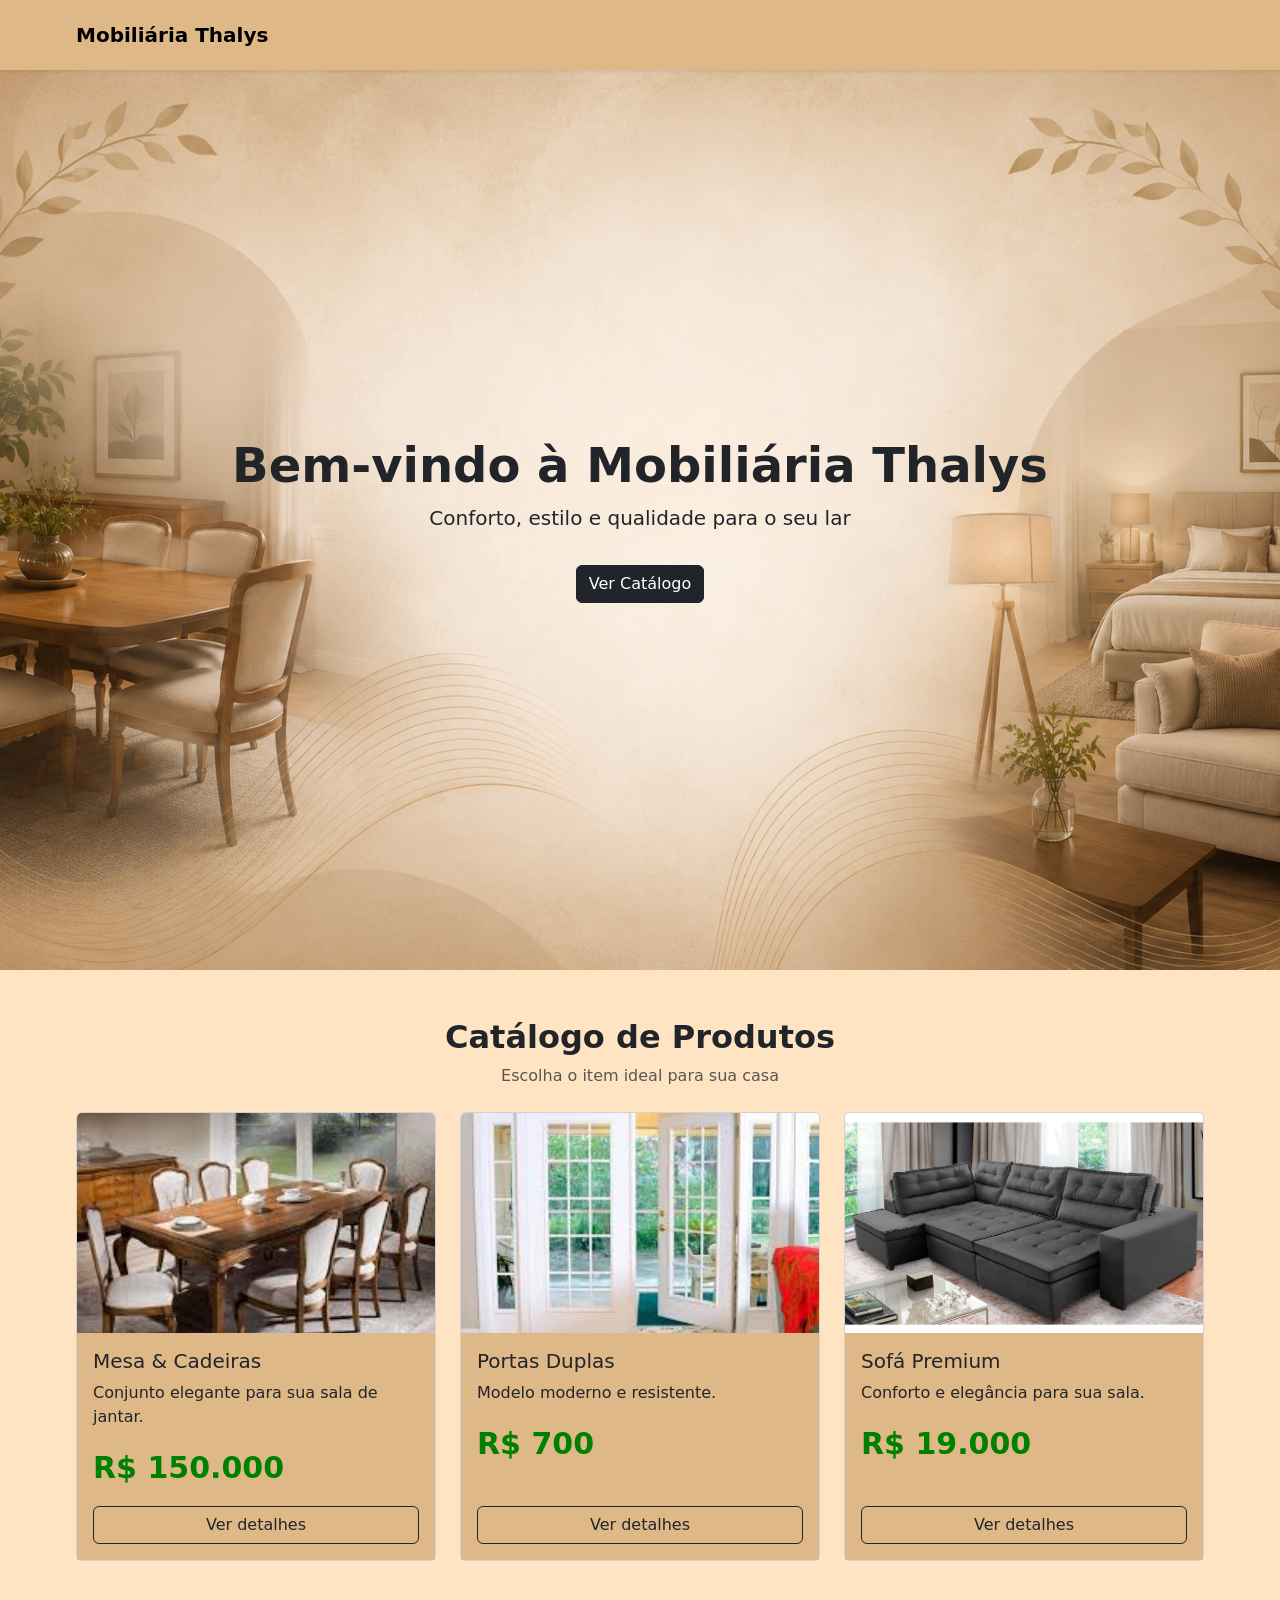
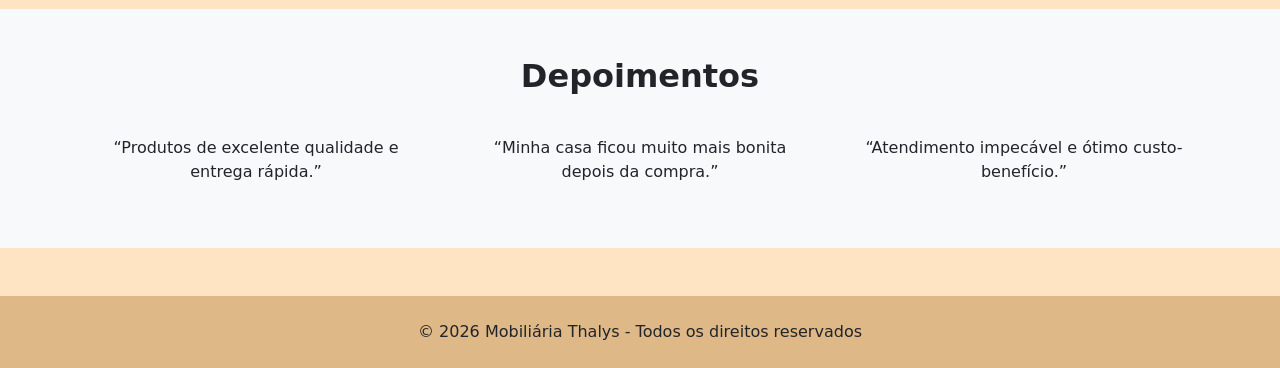
<file: index.html>
<!doctype html>
<html lang="pt-br">

<head>
    <meta charset="utf-8">
    <meta name="viewport" content="width=device-width, initial-scale=1">
    <title>Mobiliária Thalys</title>

    <link href="https://cdn.jsdelivr.net/npm/bootstrap@5.3.8/dist/css/bootstrap.min.css" rel="stylesheet">
    <link rel="stylesheet" href="css/style.css">
</head>

<body>

    <!-- NAVBAR -->
    <nav class="navbar navbar-expand-lg navbar-light bg-cor shadow-sm">
        <div class="container">
            <a class="navbar-brand fw-bold" href="catalogo.html">Mobiliária Thalys</a>

            <button class="navbar-toggler" type="button" data-bs-toggle="collapse" data-bs-target="#nav">
                <span class="navbar-toggler-icon"></span>
            </button>
        </div>
    </nav>

    <!-- HERO -->
    <section class="hero d-flex align-items-center text-center">
        <div class="container hero-content">
            <h1 class="display-5 fw-bold">Bem-vindo à Mobiliária Thalys</h1>
            <p class="lead">Conforto, estilo e qualidade para o seu lar</p>
            <a href="catalogo.html" class="btn btn-dark mt-3">Ver Catálogo</a>
        </div>
    </section>

    <!-- CATÁLOGO -->
    <section class="py-5" id="catalogo">
        <div class="container">

            <div class="text-center mb-4">
                <h2 class="fw-bold">Catálogo de Produtos</h2>
                <p class="text-muted">Escolha o item ideal para sua casa</p>
            </div>

            <div class="row g-4">

                <!-- MESA -->
                <div class="col-12 col-md-6 col-lg-4">
                    <div class="card card-custom h-100">
                        <img src="img/imagemcadeiras.jpg" class="card-img-top" alt="Mesa e Cadeiras">

                        <div class="card-body d-flex flex-column">
                            <h5 class="card-title">Mesa & Cadeiras</h5>

                            <p class="card-text">
                                Conjunto elegante para sua sala de jantar.
                            </p>

                            <p class="preco">
                                R$ 150.000
                            </p>

                            <a href="mesa.html" class="btn btn-outline-dark mt-auto">
                                Ver detalhes
                            </a>
                        </div>
                    </div>
                </div>

                <!-- PORTAS -->
                <div class="col-12 col-md-6 col-lg-4">
                    <div class="card card-custom h-100">
                        <img src="img/portas.jpg" class="card-img-top" alt="Portas Duplas">

                        <div class="card-body d-flex flex-column">
                            <h5 class="card-title">Portas Duplas</h5>

                            <p class="card-text">
                                Modelo moderno e resistente.
                            </p>

                            <p class="preco">
                                R$ 700
                            </p>

                            <a href="#" class="btn btn-outline-dark mt-auto">
                                Ver detalhes
                            </a>
                        </div>
                    </div>
                </div>

                <!-- SOFÁ -->
                <div class="col-12 col-md-6 col-lg-4">
                    <div class="card card-custom h-100">
                        <img src="img/sofa.webp" class="card-img-top" alt="Sofá Premium">

                        <div class="card-body d-flex flex-column">
                            <h5 class="card-title">Sofá Premium</h5>

                            <p class="card-text">
                                Conforto e elegância para sua sala.
                            </p>

                            <p class="preco">
                                R$ 19.000
                            </p>

                            <a href="sofa.html" class="btn btn-outline-dark mt-auto">
                                Ver detalhes
                            </a>
                        </div>
                    </div>
                </div>

            </div>

        </div>
    </section>

    <!-- DEPOIMENTOS -->
    <section class="py-5 bg-light">
        <div class="container text-center">

            <h2 class="fw-bold mb-4">Depoimentos</h2>

            <div class="row g-4">

                <div class="col-md-4">
                    <div class="p-3 depoimento">
                        “Produtos de excelente qualidade e entrega rápida.”
                    </div>
                </div>

                <div class="col-md-4">
                    <div class="p-3 depoimento">
                        “Minha casa ficou muito mais bonita depois da compra.”
                    </div>
                </div>

                <div class="col-md-4">
                    <div class="p-3 depoimento">
                        “Atendimento impecável e ótimo custo-benefício.”
                    </div>
                </div>

            </div>

        </div>
    </section>

    <!-- FOOTER -->
    <footer class="text-center py-4 bg-cor mt-5">
        <p class="mb-0">© 2026 Mobiliária Thalys - Todos os direitos reservados</p>
    </footer>

    <script src="https://cdn.jsdelivr.net/npm/bootstrap@5.3.8/dist/js/bootstrap.bundle.min.js"></script>

</body>

</html>
</file>
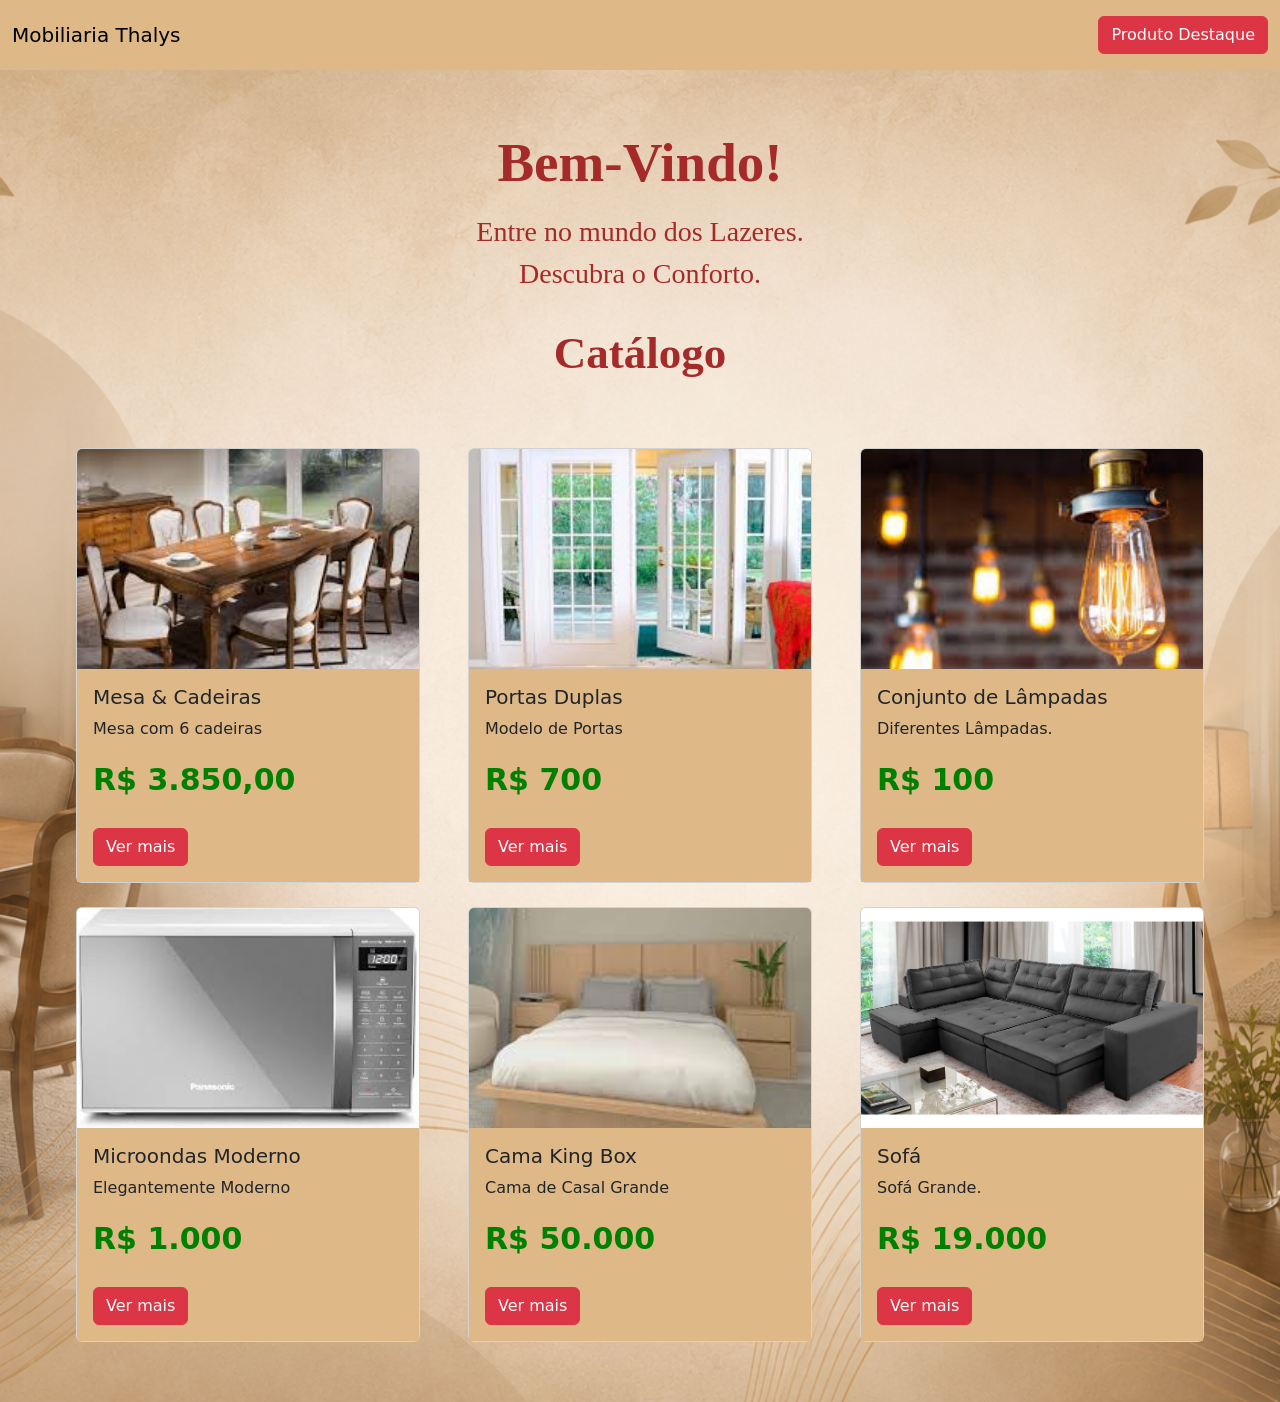
<file: catalogo.html>
<!doctype html>
<html lang="pt-br">

<head>
    <meta charset="utf-8">
    <meta name="viewport" content="width=device-width, initial-scale=1">
    <title>Site Imóveis</title>

    <link href="https://cdn.jsdelivr.net/npm/bootstrap@5.3.8/dist/css/bootstrap.min.css" rel="stylesheet">
    <link rel="stylesheet" href="css/style.css">
</head>

<body>

    <header>
        <nav class="navbar navbar-expand-lg bg-cor">
            <div class="container-fluid">
               <a class="navbar-brand" href="index.html">Mobiliaria Thalys</a>

                <button class="navbar-toggler" type="button" data-bs-toggle="collapse"
                    data-bs-target="#navbarSupportedContent">
                    <span class="navbar-toggler-icon"></span>
                </button>

                <a href="mesa.html" class="btn btn-danger">
                    Produto Destaque
                </a>
            </div>
        </nav>
    </header>

    <section class="hero">

       <div class="conteudo-hero">

    <div class="one">

        <h3>Bem-Vindo!</h3>

        <p>
            Entre no mundo dos Lazeres.<br>
            Descubra o Conforto.
        </p>

        <div class="catalogo">
            Catálogo
        </div>

    </div>

</div>

        <div class="container mt-5">

            <div class="row gx-5 gy-4">

                <div class="col-12 col-md-6 col-lg-4">
                    <div class="card h-100">
                        <img src="img/imagemcadeiras.jpg" class="card-img-top" alt="Mesa e cadeiras">

                        <div class="card-body">
                            <h5 class="card-title">Mesa & Cadeiras</h5>

                            <p class="card-text">
                                Mesa com 6 cadeiras
                            </p>

                            <p class="preco">
                                R$ 3.850,00
                            </p>

                            <a href="mesa.html" class="btn btn-danger">
                                Ver mais
                            </a>
                        </div>
                    </div>
                </div>

                <div class="col-12 col-md-6 col-lg-4">
                    <div class="card h-100">
                        <img src="img/portas.jpg" class="card-img-top" alt="Portas">

                        <div class="card-body">
                            <h5 class="card-title">Portas Duplas</h5>

                            <p class="card-text">
                                Modelo de Portas
                            </p>

                            <p class="preco">
                                R$ 700
                            </p>

                            <a href="#" class="btn btn-danger">
                                Ver mais
                            </a>
                        </div>
                    </div>
                </div>

                <div class="col-12 col-md-6 col-lg-4">
                    <div class="card h-100">
                        <img src="img/lampadas.jpg" class="card-img-top" alt="Lâmpadas">

                        <div class="card-body">
                            <h5 class="card-title">
                                Conjunto de Lâmpadas
                            </h5>

                            <p class="card-text">
                                Diferentes Lâmpadas.
                            </p>

                            <p class="preco">
                                R$ 100
                            </p>

                            <a href="#" class="btn btn-danger">
                                Ver mais
                            </a>
                        </div>
                    </div>
                </div>

                <div class="col-12 col-md-6 col-lg-4">
                    <div class="card h-100">
                        <img src="img/microndas.jpg" class="card-img-top" alt="Microondas">

                        <div class="card-body">
                            <h5 class="card-title">
                                Microondas Moderno
                            </h5>

                            <p class="card-text">
                                Elegantemente Moderno
                            </p>

                            <p class="preco">
                                R$ 1.000
                            </p>

                            <a href="#" class="btn btn-danger">
                                Ver mais
                            </a>
                        </div>
                    </div>
                </div>

                <div class="col-12 col-md-6 col-lg-4">
                    <div class="card h-100">
                        <img src="img/camacasal.jpg" class="card-img-top" alt="Cama">

                        <div class="card-body">
                            <h5 class="card-title">
                                Cama King Box
                            </h5>

                            <p class="card-text">
                                Cama de Casal Grande
                            </p>

                            <p class="preco">
                                R$ 50.000
                            </p>

                            <a href="cama.html" class="btn btn-danger">
                                Ver mais
                            </a>
                        </div>
                    </div>
                </div>

                <div class="col-12 col-md-6 col-lg-4">
                    <div class="card h-100">
                        <img src="img/sofa.webp" class="card-img-top" alt="Sofá">

                        <div class="card-body">
                            <h5 class="card-title">
                                Sofá
                            </h5>

                            <p class="card-text">
                                Sofá Grande.
                            </p>

                            <p class="preco">
                                R$ 19.000
                            </p>

                            <a href="sofa.html" class="btn btn-danger">
                                Ver mais
                            </a>
                        </div>
                    </div>
                </div>

            </div>

        </div>

    </section>

    <script src="https://cdn.jsdelivr.net/npm/bootstrap@5.3.8/dist/js/bootstrap.bundle.min.js"></script>

</body>

</html>
</file>
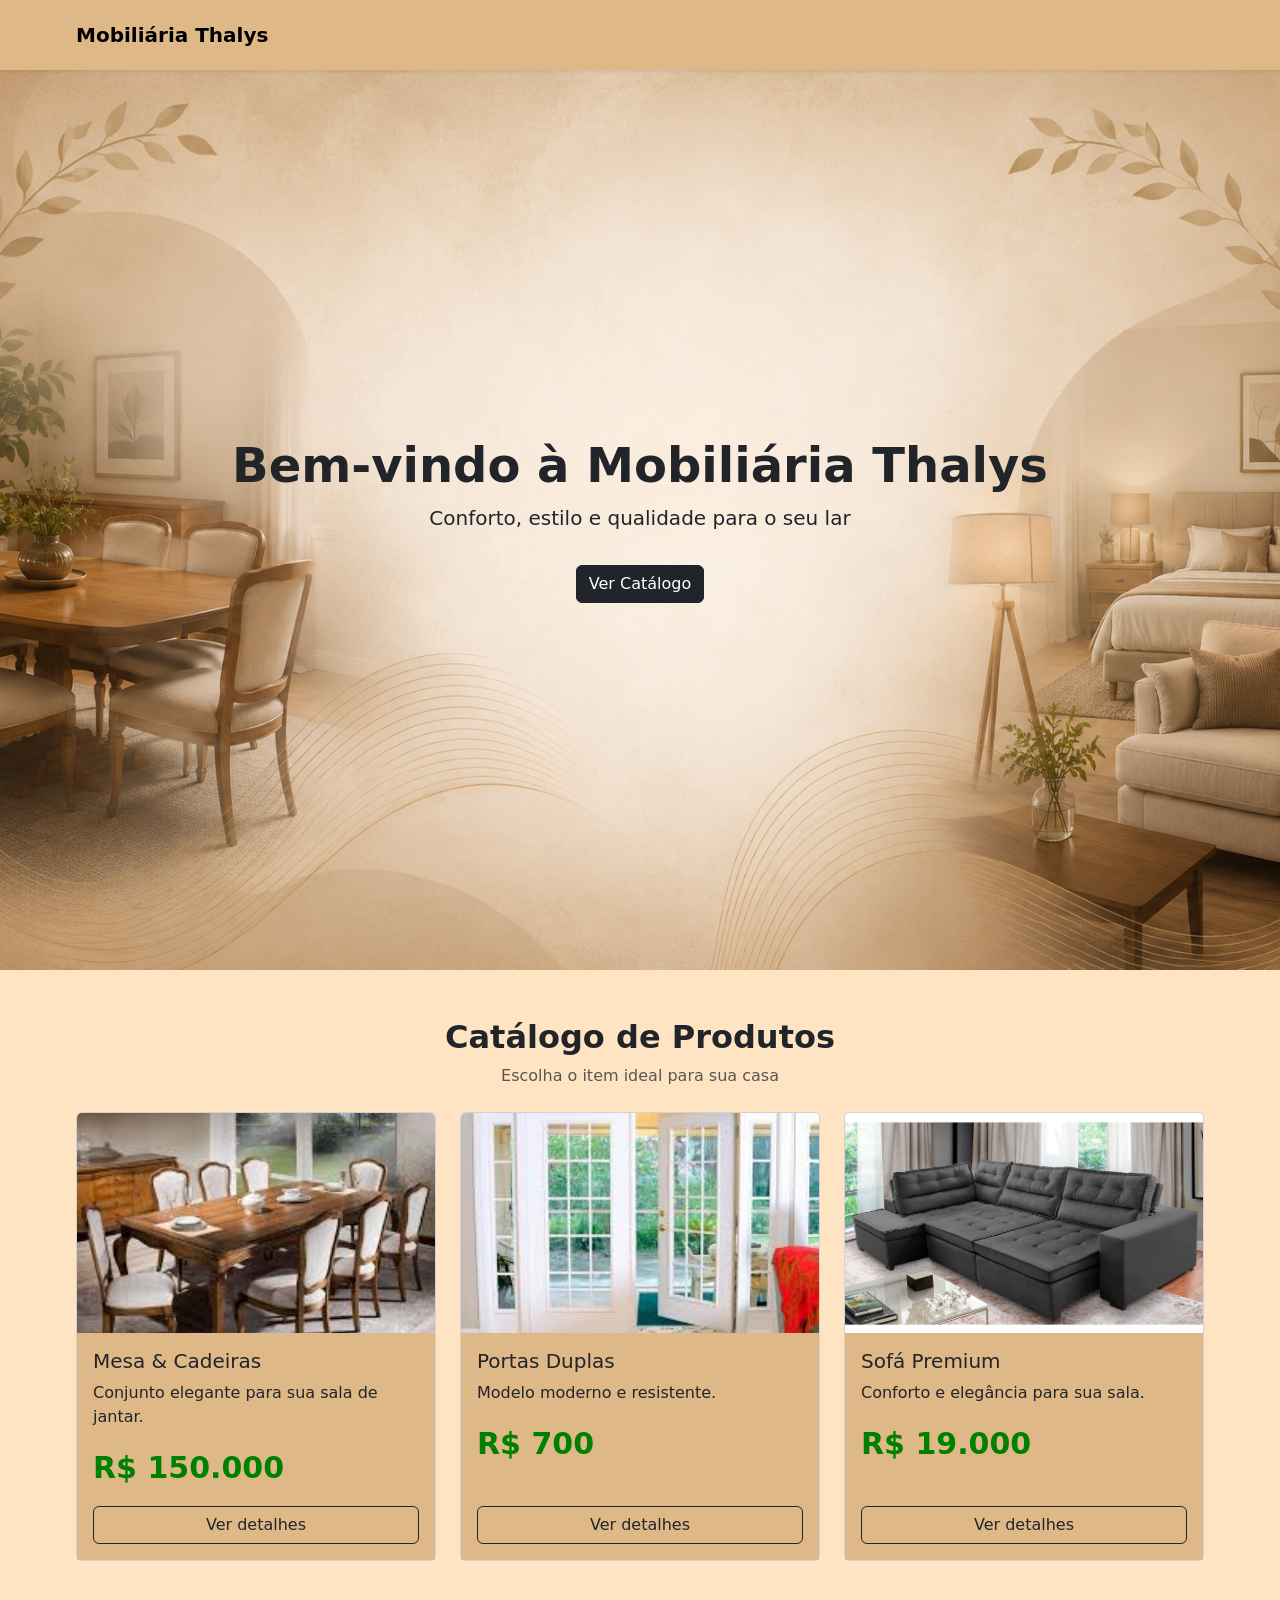
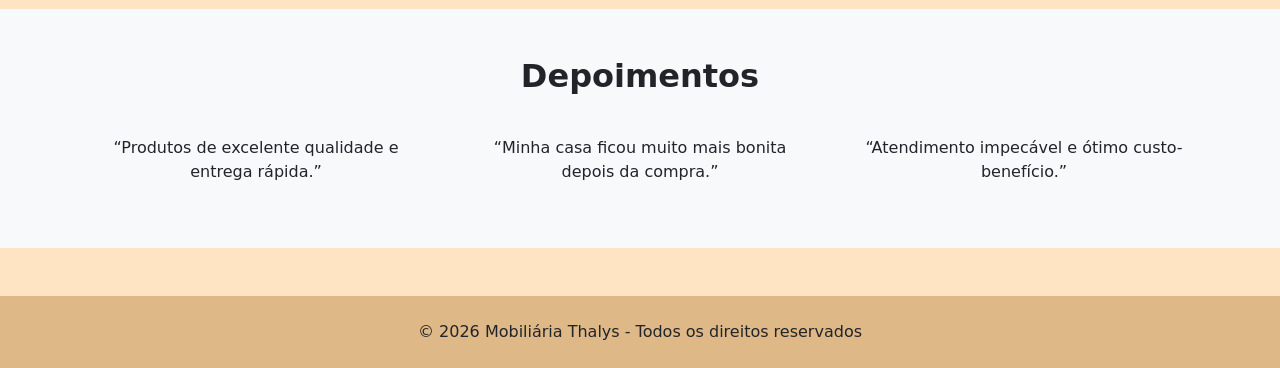
<file: menu.html>
<!doctype html>
<html lang="pt-br">

<head>
    <meta charset="utf-8">
    <meta name="viewport" content="width=device-width, initial-scale=1">
    <title>Mobiliária Thalys</title>

    <link href="https://cdn.jsdelivr.net/npm/bootstrap@5.3.8/dist/css/bootstrap.min.css" rel="stylesheet">
    <link rel="stylesheet" href="css/style.css">
</head>

<body>

    <!-- NAVBAR -->
    <nav class="navbar navbar-expand-lg navbar-light bg-cor shadow-sm">
        <div class="container">
            <a class="navbar-brand fw-bold" href="index.html">Mobiliária Thalys</a>

            <button class="navbar-toggler" type="button" data-bs-toggle="collapse" data-bs-target="#nav">
                <span class="navbar-toggler-icon"></span>
            </button>
        </div>
    </nav>

    <!-- HERO -->
    <section class="hero d-flex align-items-center text-center">
        <div class="container hero-content">
            <h1 class="display-5 fw-bold">Bem-vindo à Mobiliária Thalys</h1>
            <p class="lead">Conforto, estilo e qualidade para o seu lar</p>
            <a href="index.html" class="btn btn-dark mt-3">Ver Catálogo</a>
        </div>
    </section>

    <!-- CATÁLOGO -->
    <section class="py-5" id="catalogo">
        <div class="container">

            <div class="text-center mb-4">
                <h2 class="fw-bold">Catálogo de Produtos</h2>
                <p class="text-muted">Escolha o item ideal para sua casa</p>
            </div>

            <div class="row g-4">

                <!-- MESA -->
                <div class="col-12 col-md-6 col-lg-4">
                    <div class="card card-custom h-100">
                        <img src="img/imagemcadeiras.jpg" class="card-img-top" alt="Mesa e Cadeiras">

                        <div class="card-body d-flex flex-column">
                            <h5 class="card-title">Mesa & Cadeiras</h5>

                            <p class="card-text">
                                Conjunto elegante para sua sala de jantar.
                            </p>

                            <p class="preco">
                                R$ 150.000
                            </p>

                            <a href="mesa.html" class="btn btn-outline-dark mt-auto">
                                Ver detalhes
                            </a>
                        </div>
                    </div>
                </div>

                <!-- PORTAS -->
                <div class="col-12 col-md-6 col-lg-4">
                    <div class="card card-custom h-100">
                        <img src="img/portas.jpg" class="card-img-top" alt="Portas Duplas">

                        <div class="card-body d-flex flex-column">
                            <h5 class="card-title">Portas Duplas</h5>

                            <p class="card-text">
                                Modelo moderno e resistente.
                            </p>

                            <p class="preco">
                                R$ 700
                            </p>

                            <a href="#" class="btn btn-outline-dark mt-auto">
                                Ver detalhes
                            </a>
                        </div>
                    </div>
                </div>

                <!-- SOFÁ -->
                <div class="col-12 col-md-6 col-lg-4">
                    <div class="card card-custom h-100">
                        <img src="img/sofa.webp" class="card-img-top" alt="Sofá Premium">

                        <div class="card-body d-flex flex-column">
                            <h5 class="card-title">Sofá Premium</h5>

                            <p class="card-text">
                                Conforto e elegância para sua sala.
                            </p>

                            <p class="preco">
                                R$ 19.000
                            </p>

                            <a href="sofa.html" class="btn btn-outline-dark mt-auto">
                                Ver detalhes
                            </a>
                        </div>
                    </div>
                </div>

            </div>

        </div>
    </section>

    <!-- DEPOIMENTOS -->
    <section class="py-5 bg-light">
        <div class="container text-center">

            <h2 class="fw-bold mb-4">Depoimentos</h2>

            <div class="row g-4">

                <div class="col-md-4">
                    <div class="p-3 depoimento">
                        “Produtos de excelente qualidade e entrega rápida.”
                    </div>
                </div>

                <div class="col-md-4">
                    <div class="p-3 depoimento">
                        “Minha casa ficou muito mais bonita depois da compra.”
                    </div>
                </div>

                <div class="col-md-4">
                    <div class="p-3 depoimento">
                        “Atendimento impecável e ótimo custo-benefício.”
                    </div>
                </div>

            </div>

        </div>
    </section>

    <!-- FOOTER -->
    <footer class="text-center py-4 bg-cor mt-5">
        <p class="mb-0">© 2026 Mobiliária Thalys - Todos os direitos reservados</p>
    </footer>

    <script src="https://cdn.jsdelivr.net/npm/bootstrap@5.3.8/dist/js/bootstrap.bundle.min.js"></script>

</body>

</html>
</file>
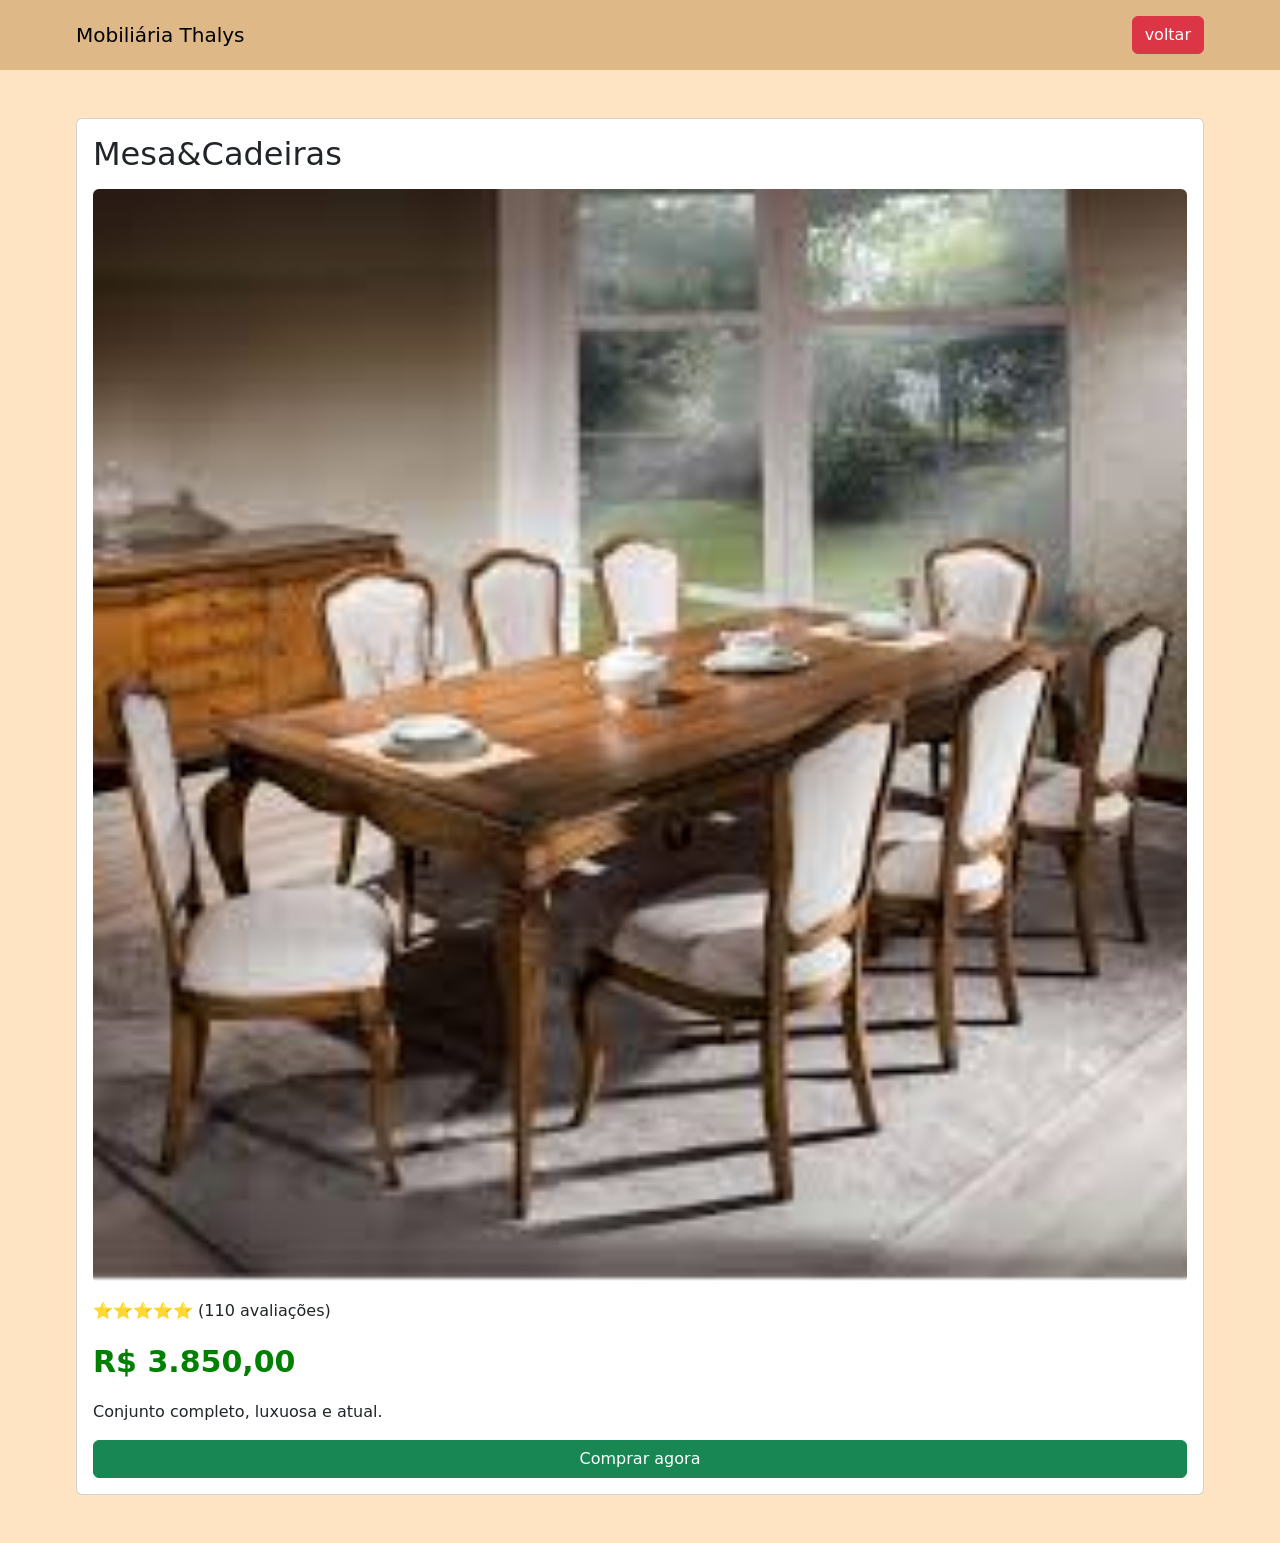
<file: Mesa.html>
<!DOCTYPE html>
<html lang="pt-br">

<head>
    <meta charset="UTF-8">
    <meta name="viewport" content="width=device-width, initial-scale=1.0">
    <title>Mesa&Cadeiras</title>

    <link href="https://cdn.jsdelivr.net/npm/bootstrap@5.3.8/dist/css/bootstrap.min.css" rel="stylesheet">
    <link rel="stylesheet" href="/css/style.css">
</head>

<body>

<!-- NAVBAR -->
<nav class="navbar navbar-expand-lg navbar-light bg-cor">
    <div class="container">
        <a class="navbar-brand" href="index.html">Mobiliária Thalys</a>
        <a class="btn btn-danger" href="index.html">voltar</a>
    </div>
</nav>

<!-- CONTEÚDO -->
<div class="container py-5">

    <div class="card card-custom p-3">

        <h2 class="mb-3">Mesa&Cadeiras</h2>

        <img src="/img/imagemcadeiras.jpg" class="img-fluid rounded mb-3">

        <p>⭐⭐⭐⭐⭐ (110 avaliações)</p>

        <p class="preco">R$ 3.850,00</p>

        <p>
            Conjunto completo, luxuosa e atual.
        </p>

        <button class="btn btn-success w-100">
            Comprar agora
        </button>

    </div>

</div>

<script src="https://cdn.jsdelivr.net/npm/bootstrap@5.3.8/dist/js/bootstrap.bundle.min.js"></script>

</body>
</html>
</file>
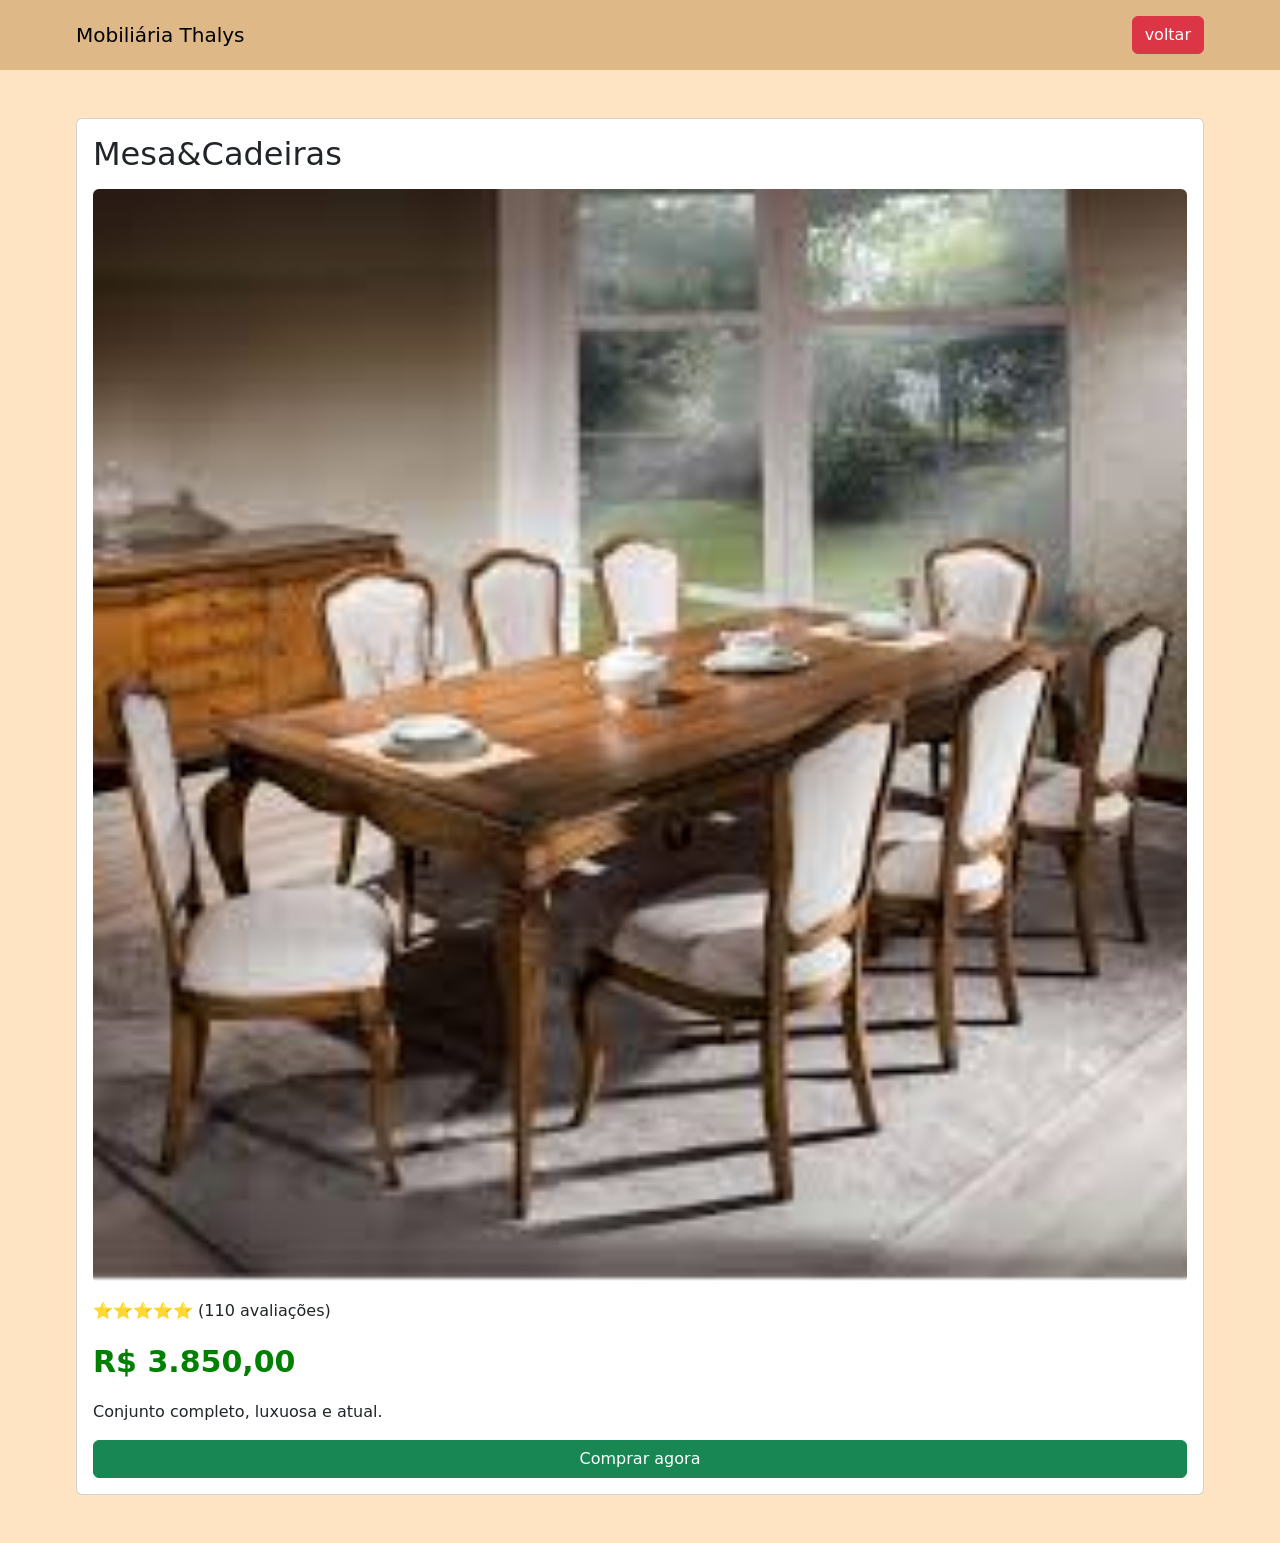
<file: mesa.html>
<!DOCTYPE html>
<html lang="pt-br">

<head>
    <meta charset="UTF-8">
    <meta name="viewport" content="width=device-width, initial-scale=1.0">
    <title>Mesa&Cadeiras</title>

    <link href="https://cdn.jsdelivr.net/npm/bootstrap@5.3.8/dist/css/bootstrap.min.css" rel="stylesheet">
    <link rel="stylesheet" href="css/style.css">
</head>

<body>

<!-- NAVBAR -->
<nav class="navbar navbar-expand-lg navbar-light bg-cor">
    <div class="container">
        <a class="navbar-brand" href="index.html">Mobiliária Thalys</a>
        <a class="btn btn-danger" href="index.html">voltar</a>
    </div>
</nav>

<!-- CONTEÚDO -->
<div class="container py-5">

    <div class="card card-custom p-3">

        <h2 class="mb-3">Mesa&Cadeiras</h2>

        <img src="img/imagemcadeiras.jpg" class="img-fluid rounded mb-3">

        <p>⭐⭐⭐⭐⭐ (110 avaliações)</p>

        <p class="preco">R$ 3.850,00</p>

        <p>
            Conjunto completo, luxuosa e atual.
        </p>

        <button class="btn btn-success w-100">
            Comprar agora
        </button>

    </div>

</div>

<script src="https://cdn.jsdelivr.net/npm/bootstrap@5.3.8/dist/js/bootstrap.bundle.min.js"></script>

</body>
</html>
</file>
<file: css/style.css>
*{
    margin:0;
    padding:0;
    box-sizing:border-box;
}

background-image: url("img/BackGroundImoveis.png");

body{
    background-color:bisque;
    font-family:Arial, Helvetica, sans-serif;
}



.bg-cor{
    background-color:burlywood;
    padding:15px 0;
}

header{
    text-align:center;
}

.hero{

    min-height:100vh;

    background-image:url("../img/BackGroundImoveis.png");

    background-size:cover;

    background-position:center;

    background-repeat:no-repeat;

    padding:60px 0;

}

}

.heroMenu{

    height:420px;

    background-image:url("../img/BackGroundImoveis.png");

    background-size:cover;

    background-position:center;

    background-repeat:no-repeat;

    display:flex;

    justify-content:center;

    align-items:center;

    color:white;

    text-align:center;

}

.conteudo-hero{

    text-align:center;

    margin-bottom:60px;

}

.one{

    color:brown;

}

.one h3{

    font-size:55px;

    font-family:"Times New Roman", serif;

    font-weight:bold;

}

.one p{

    font-size:28px;

    margin-top:15px;

    font-family:"Times New Roman", serif;

}

.catalogo{

    margin-top:25px;

    font-size:45px;

    font-weight:bold;

    color:brown;

    font-family:"Times New Roman", serif;

}

/* ==========================
   CONTAINER
========================== */

.container{

    width:90%;

    max-width:1200px;

    margin:auto;

}

/* ==========================
   CARDS
========================== */

.card{

    transition:0.3s;

}

.card:hover{

    transform:translateY(-8px);

}

.card-img-top{

    width:100%;

    height:220px;

    object-fit:cover;

}

.card-body{

    background-color:burlywood;

}

.card-body .btn{

    margin-top:10px;

}

.preco{

    font-size:32px;

    color:green;

    font-weight:bold;

}

/* ==========================
   BANNERS
========================== */

.banner{

    height:500px;

    background:
        linear-gradient(
            rgba(0,0,0,.3),
            rgba(0,0,0,.3)
        ),
        url("img/camaCasalBanner.jpg");

    background-size:cover;

    background-position:center;

}

.bannerCama{

    height:500px;

    background:
        linear-gradient(
            rgba(0,0,0,.3),
            rgba(0,0,0,.3)
        ),
        url("img/camaCasalBanner.jpg");

    background-size:cover;

    background-position:center;

}

.bannerSofa{

    height:500px;

    background:
        linear-gradient(
            rgba(0,0,0,.3),
            rgba(0,0,0,.3)
        ),
        url("img/sofa.webp");

    background-size:cover;

    background-position:center;

}

/* ==========================
   PRODUTO
========================== */

.produto{

    background-color:burlywood;

    padding:30px;

}

.titulo{

    background-color:burlywood;

    text-align:center;

    padding:20px;

}

.tudo{

    background-color:burlywood;

}

.comprar{

    width:180px;

    height:50px;

}

.carta_customizada{

    transition:.3s;

}

.carta_customizada:hover{

    transform:translateY(-6px);

}

/* ==========================
   RESPONSIVIDADE
========================== */

@media(max-width:768px){

    .one h3{

        font-size:40px;

    }

    .one p{

        font-size:22px;

    }

    .catalogo{

        font-size:35px;

    }

}
.titulo{ background-color: burlywood; align-items: center; text-align: center; width: 100%; } .banner{ height: 500px; background: linear-gradient( rgba(0,0,0,0.3), rgba(0,0,0,0.3) ), url("/img/camaCasalBanner.jpg"); background-size: cover; background-position: center; } .produto{ padding: 30px; background-color: burlywood ; } .preco{ font-size: 30px; font-weight: bold; color: green; } body{ background-color: bisque; } .tudo{ background-color: burlywood; } .titulo{ background-color: burlywood; align-items: center; text-align: center; width: 100%; } .bannerSofa{ height: 500px; background: linear-gradient( rgba(0,0,0,0.3), rgba(0,0,0,0.3) ), url("/img/sofá.webp"); background-image: url(/img/sofá.webp); background-size: cover; background-position: center; } .produto{ padding: 30px; background-color: burlywood ; } .preco{ font-size: 30px; font-weight: bold; color: green; } body{ background-color: bisque; } .tudo{ background-color: burlywood; } .bannerCama{ height: 500px; background: linear-gradient( rgba(0,0,0,0.3), rgba(0,0,0,0.3) ), url("/img/camaCasalBanner.jpg"); background-image: url(/img/camaCasalBanner.jpg); background-size: cover; background-position: center; } .produto{ padding: 30px; background-color: burlywood ; } .preco{ font-size: 30px; font-weight: bold; color: green; } body{ background-color: bisque; } .tudo{ background-color: burlywood; } .comprar{ width: 10%; height: 50px; color: green; }
</file>
